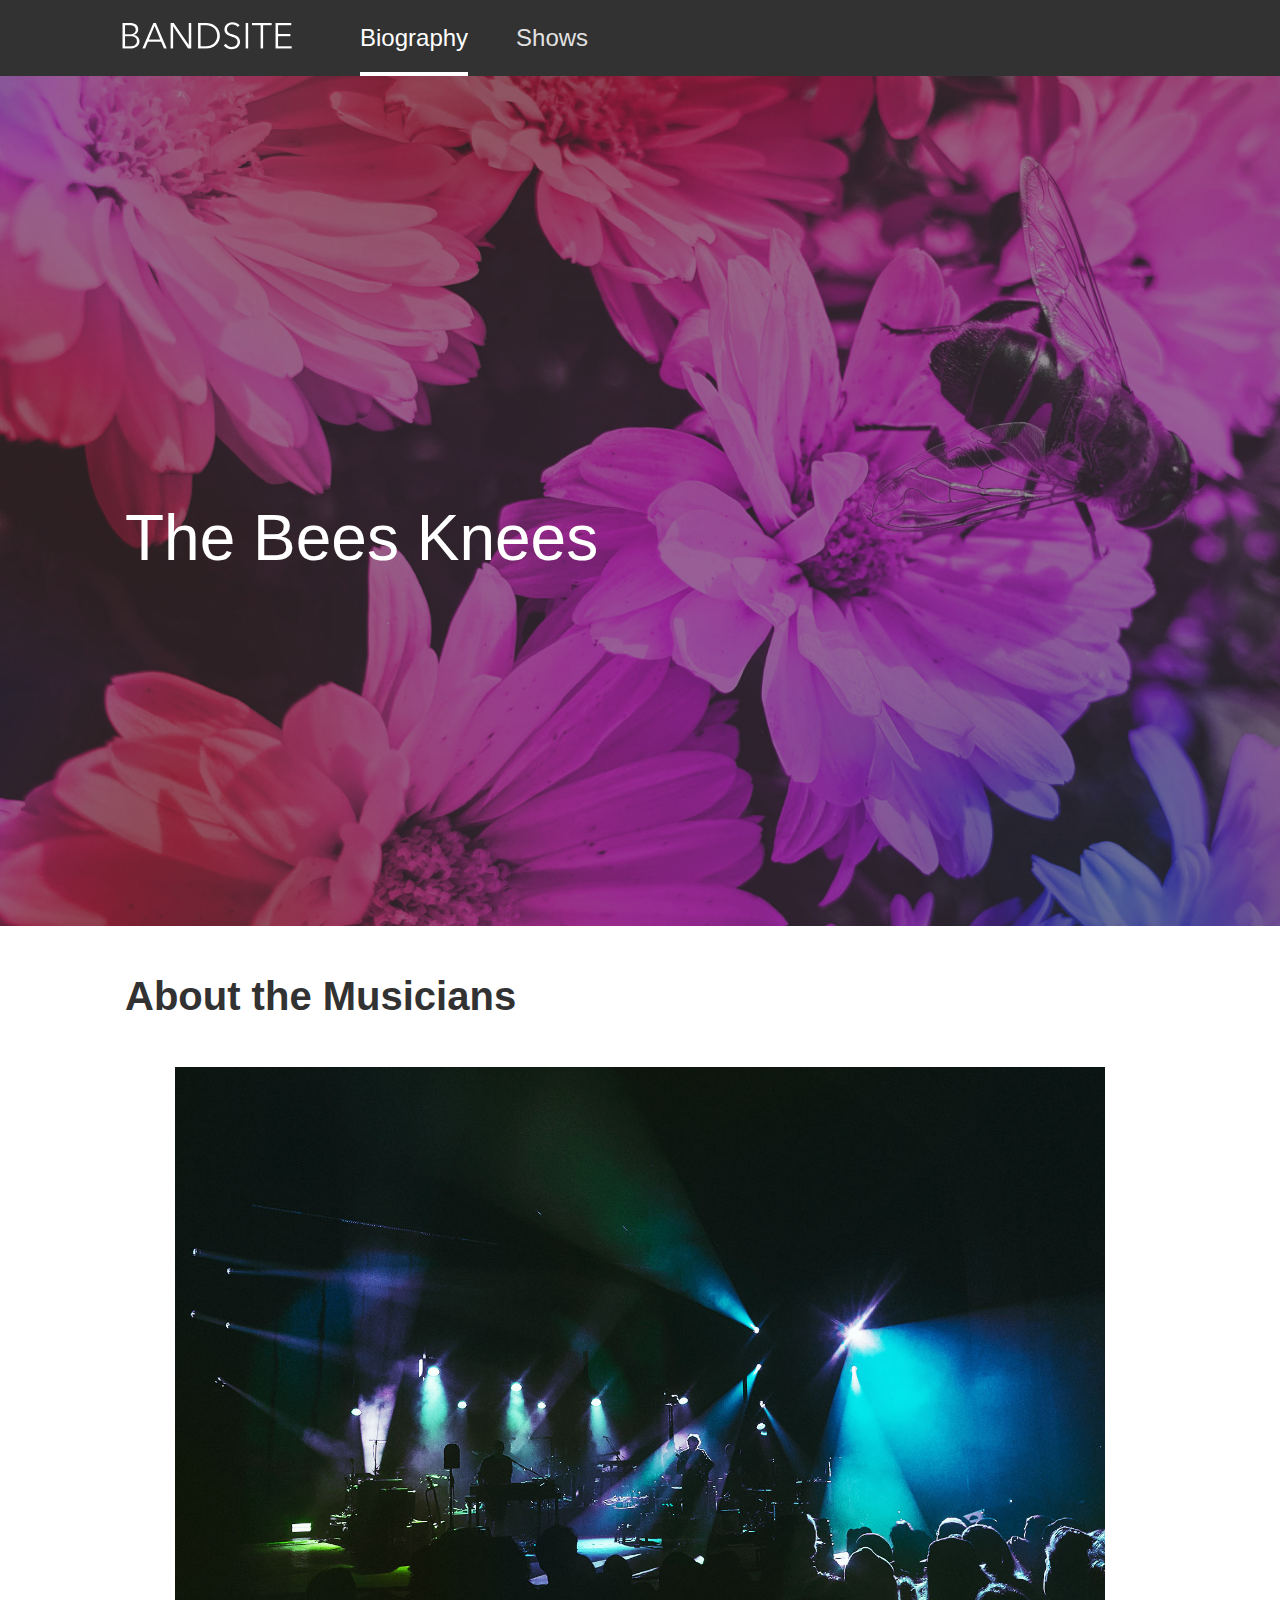
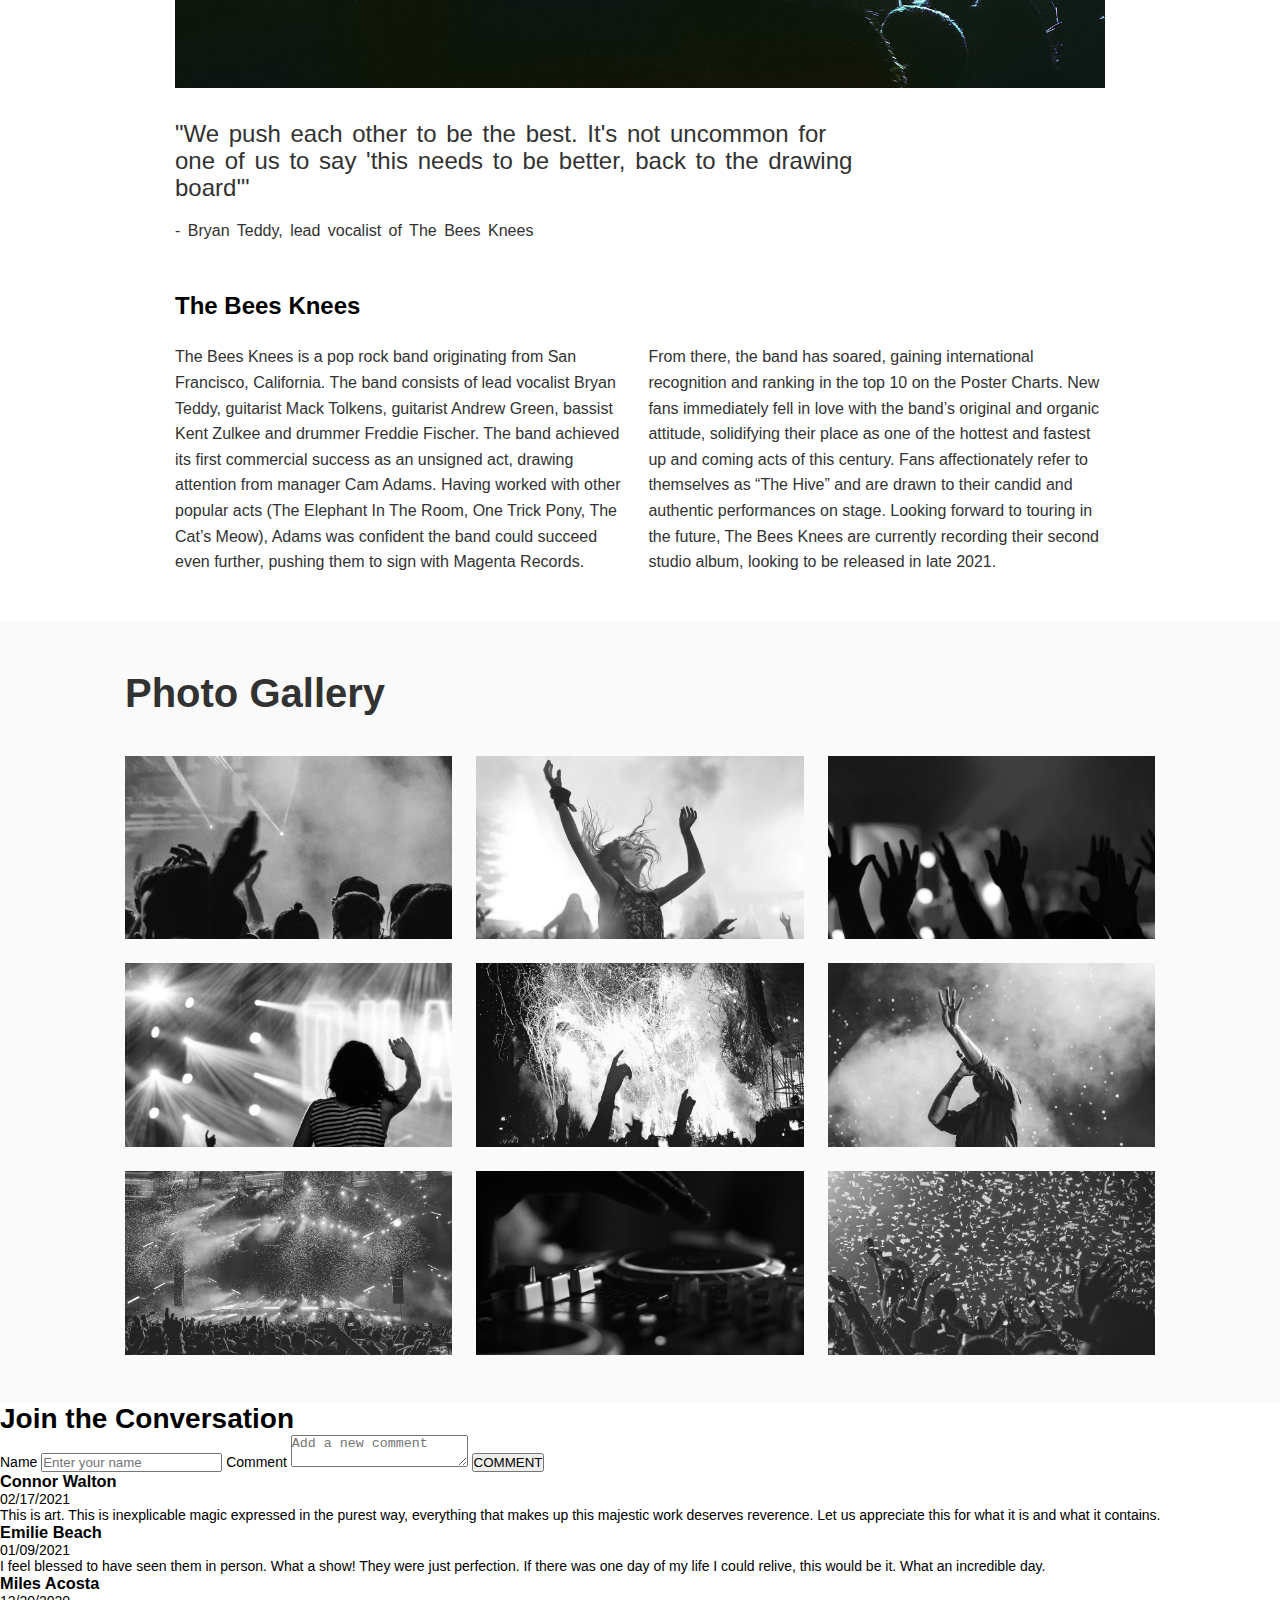
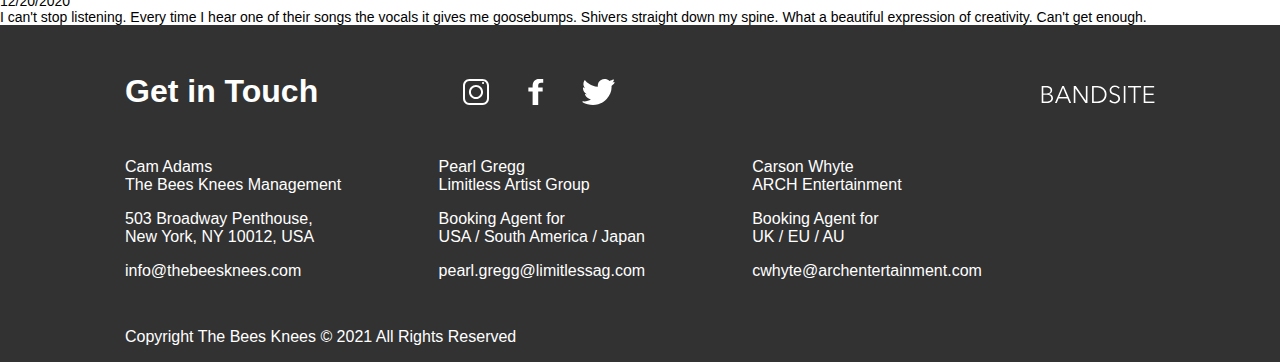
<file: index.html>
<!DOCTYPE html>
<html lang="en">
    <head>
        <meta charset="UTF-8" />
        <meta name="viewport" content="width=device-width, initial-scale=1.0" />
        <link rel="stylesheet" href="./styles/bio.css"/>
        <title>Bandsite Sprint 1</title>
        <!-- {"api_key":"0aa3eadd-1a51-4db3-829f-e94f64e63d8d"} -->
    </head>

    <body>
        <nav class="nav">
            <div class="nav__logo">
                <a href="./index.html" class="nav__logo__item"><img src="./assets/logo/logo-bandsite.svg" alt="logo-bandsite"></a>
            </div>
            <div class="nav__bar">
                <a href="./index.html" class="nav__bar__current">
                    <p>Biography</p>
                </a>
                <a href="./pages/shows.html" class="nav__bar__idle">
                    <p>Shows</p>
                </a>
            </div>
        </nav>

        <hero class="hero">
            <img src="./assets/images/hero-bio.jpg" alt="hero-bio" class="hero__image">
            <div class="hero__overlay"></div>
            <div class="hero__heading">The Bees Knees</div>
        </hero>

        <section class="about">
            <h1 class="about__heading">About the Musicians</h1>
            <div class="about__container">
                <div class="about__container__content">
                    <div class="about__container__content__image">
                        <img src="./assets/images/band.jpg" alt="band" class="about__container__content__image__item">
                    </div>
                    <div class="about__container__content__quote">
                        <p>"We push each other to be the best. It's not uncommon for one of us to say 'this needs to be better, back to the drawing board'"</p>
                        <p class="about__container__content__bryan">- Bryan Teddy, lead vocalist of The Bees Knees</p>
                    </div>
                    <h3 class="about__container__content__header">The Bees Knees</h3>
                    <div class="about__container__content__bio">
                        <p>The Bees Knees is a pop rock band originating from San Francisco, California. The band consists of lead vocalist Bryan Teddy, guitarist Mack Tolkens, guitarist Andrew Green, bassist Kent Zulkee and drummer Freddie Fischer. The band achieved its first commercial success as an unsigned act, drawing attention from manager Cam Adams. Having worked with other popular acts (The Elephant In The Room, One Trick Pony, The Cat’s Meow), Adams was confident the band could succeed even further, pushing them to sign with Magenta Records.</p>
                        <p>From there, the band has soared, gaining international recognition and ranking in the top 10 on the Poster Charts. New fans immediately fell in love with the band’s original and organic attitude, solidifying their place as one of the hottest and fastest up and coming acts of this century. Fans affectionately refer to themselves as “The Hive” and are drawn to their candid and authentic performances on stage. Looking forward to touring in the future, The Bees Knees are currently recording their second studio album, looking to be released in late 2021.</p>
                    </div>
                </div>
            </div>
        </section>

        <section class="gallery">
            <h1 class="gallery__heading">Photo Gallery</h1>
            <div class="gallery__grid-container">
                <div class="gallery__grid-container__grid">
                    <div class="gallery__grid-container__grid__item"><img src="./assets/images/photo-gallery-1.jpg" alt="photo-gallery-1"></div>
                    <div class="gallery__grid-container__grid__item"><img src="./assets/images/photo-gallery-2.jpg" alt="photo-gallery-2"></div>
                    <div class="gallery__grid-container__grid__item"><img src="./assets/images/photo-gallery-3.jpg" alt="photo-gallery-3"></div>
                    <div class="gallery__grid-container__grid__item"><img src="./assets/images/photo-gallery-4.jpg" alt="photo-gallery-4"></div>
                    <div class="gallery__grid-container__grid__item"><img src="./assets/images/photo-gallery-5.jpg" alt="photo-gallery-5"></div>
                    <div class="gallery__grid-container__grid__item"><img src="./assets/images/photo-gallery-6.jpg" alt="photo-gallery-6"></div>
                    <div class="gallery__grid-container__grid__item"><img src="./assets/images/photo-gallery-7.jpg" alt="photo-gallery-7"></div>
                    <div class="gallery__grid-container__grid__item"><img src="./assets/images/photo-gallery-8.jpg" alt="photo-gallery-8"></div>
                    <div class="gallery__grid-container__grid__item"><img src="./assets/images/photo-gallery-9.jpg" alt="photo-gallery-9"></div>
                </div>
            </div>
        </section>

        <section class="comments">
            <h1 class="comments__heading">Join the Conversation</h1>
            <div class="comments__container">
                <div class="comments__container__form">
                    <form id="commentsForm" class="commentsForm">
                        <label for="name">Name
                            <input type="text" name="name" placeholder="Enter your name"/>
                        </label>
                        <label for="comment">Comment
                            <textarea name="comment" placeholder="Add a new comment"></textarea>
                        </label>
                        <button type="submit">COMMENT</button>
                    </form>
                    <ul id="commentsList" class="commentsList"></ul>
                </div>
            </div>
        </section>   


        <footer class="footer">
            <div class="footer__container">
                <h1 class="footer__container__heading">Get in Touch</h1>
                <div class="footer__container__icons">
                    <img src="./assets/icons/svg/icon-instagram.svg" alt="icon-instagram" class="footer__container__icons__icon">
                    <img src="./assets/icons/svg/icon-facebook.svg" alt="icon-facebook" class="footer__container__icons__icon">
                    <img src="./assets/icons/svg/icon-twitter.svg" alt="icon-twitter" class="footer__container__icons__icon">
                </div>
            </div>
            <div class="footer__contact">
                <div class="footer__contact__container">
                    <div class="footer__contact__container__heading">
                        <p>Cam Adams</p>
                        <p>The Bees Knees Management</p>
                    </div>
                    <div class="footer__contact__container__address">
                        <p>503 Broadway Penthouse,</p>
                        <p>New York, NY 10012, USA</p>
                    </div>
                    <div class="footer__contact__container__email">
                        <a href="mailto:info@thebeesknees.com">info@thebeesknees.com</a>
                    </div>
                </div>
                <div class="footer__contact__container">
                    <div class="footer__contact__container__heading">
                        <p>Pearl Gregg</p>
                        <p>Limitless Artist Group</p>
                    </div>
                    <div class="footer__contact__container__address">
                        <p>Booking Agent for</p>
                        <p>USA / South America / Japan</p>
                    </div>
                    <div class="footer__contact__container__email">
                        <a href="mailto:pearl.gregg@limitlessag.com">pearl.gregg@limitlessag.com</a>
                    </div>
                </div>
                <div class="footer__contact__container">
                    <div class="footer__contact__container__heading">
                        <p>Carson Whyte</p>
                        <p>ARCH Entertainment</p>
                    </div>
                    <div class="footer__contact__container__address">
                        <p>Booking Agent for</p>
                        <p>UK / EU / AU</p>
                    </div>
                    <div class="footer__contact__container__email">
                        <a href="mailto:cwhyte@archentertainment.com">cwhyte@archentertainment.com</a>
                    </div>
                </div>
            </div>
            <div class="footer__logo">
                <a href="./index.html"><img src="./assets/logo/logo-bandsite.svg" alt="logo-bandsite" class="footer__logo__item"></a>
            </div>
            <div class="footer__copyright">
                <p>Copyright The Bees Knees © 2021 All Rights Reserved</p>
            </div>
        </footer>
        <script src="./scripts/index-page.js"></script>
    </body>
</html>
</file>
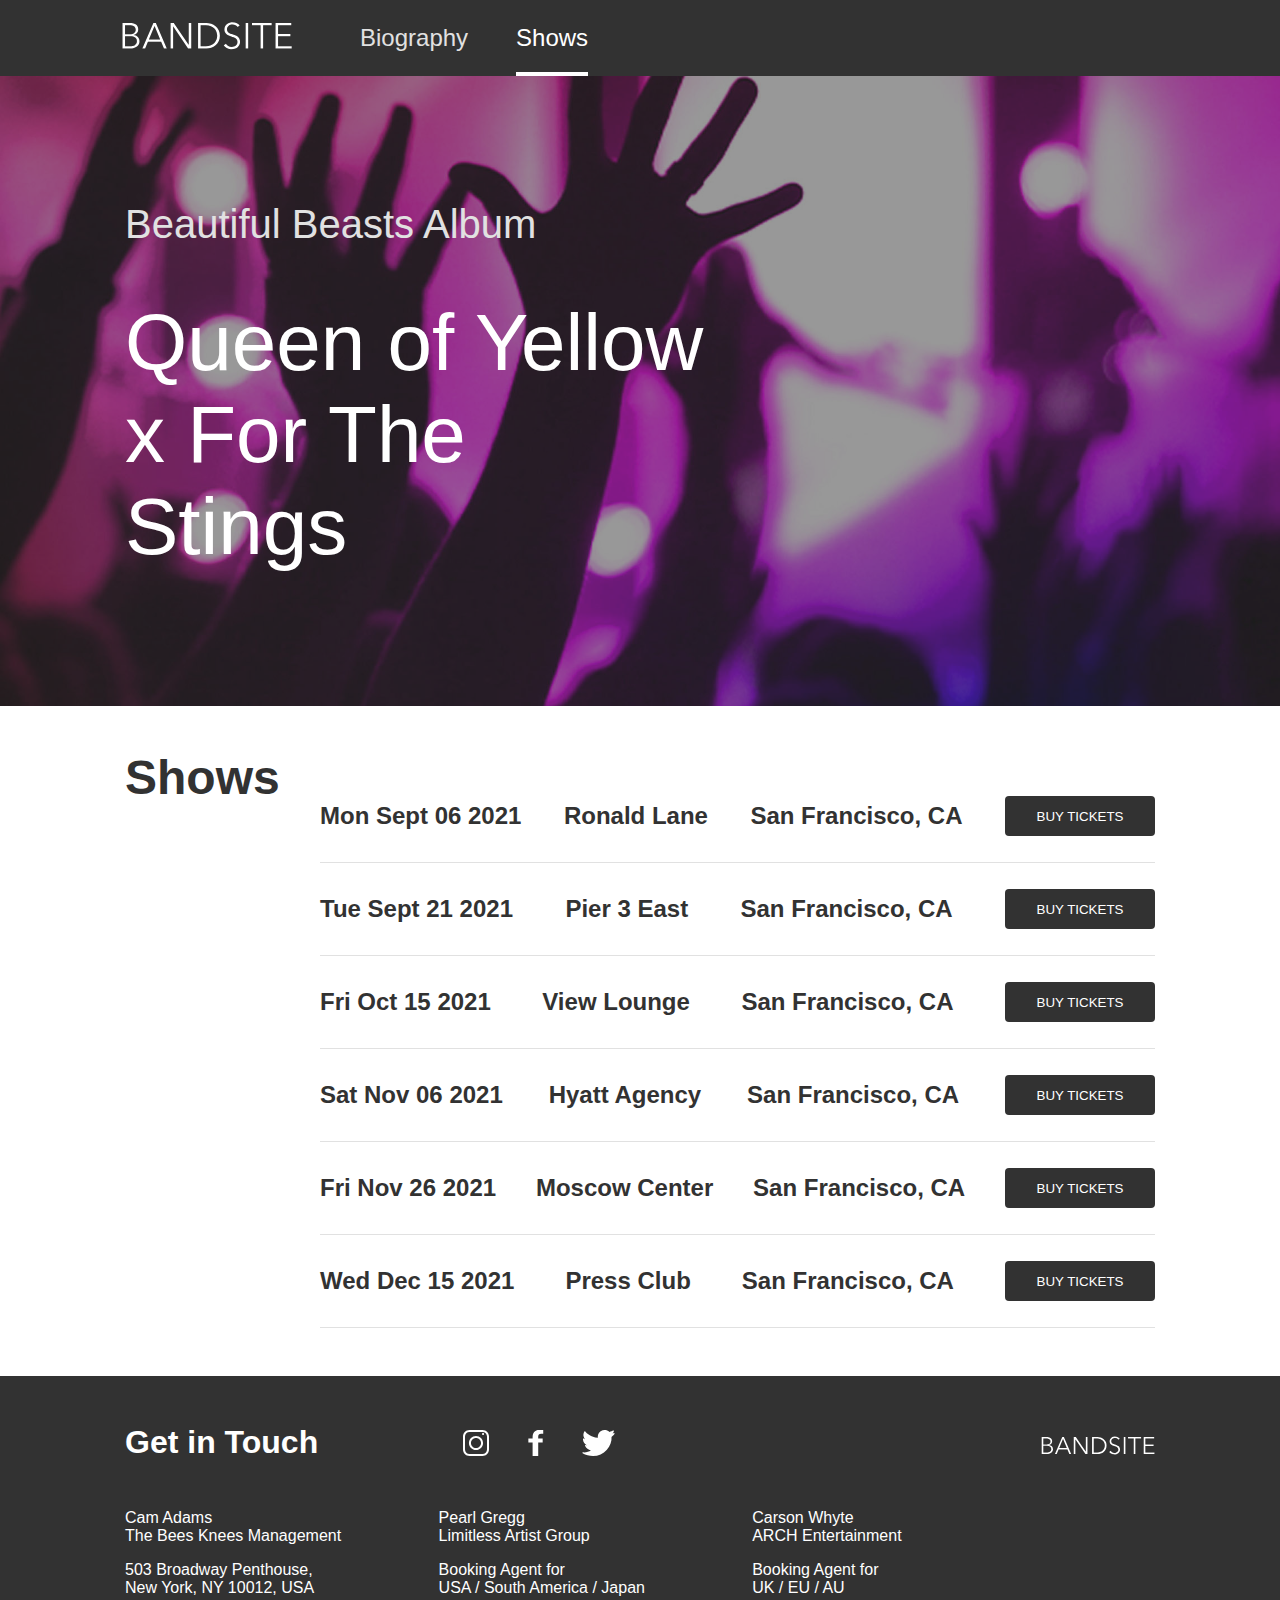
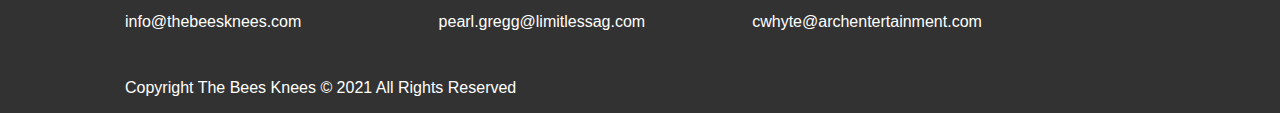
<file: pages/shows.html>
<!DOCTYPE html>
<html lang="en">
    <head>
        <meta charset="UTF-8" />
        <meta name="viewport" content="width=device-width, initial-scale=1.0" />
        <link rel="stylesheet" href="/styles/shows.css"/>
        <title>Bandsite Sprint 1 - Shows</title>
    </head>

    <body>
        <nav class="nav">
            <div class="nav__logo">
                <a href="./index.html" class="nav__logo__item"><img src="/assets/logo/logo-bandsite.svg" alt="logo-bandsite"></a>
            </div>
            <div class="nav__bar">
                <a href="/index.html" class="nav__bar__idle">
                    <p>Biography</p>
                </a>
                <a href="./shows.html" class="nav__bar__current">
                    <p>Shows</p>
                </a>
                </div>
            </div>
        </nav>

        <hero class="hero">
            <img src="/assets/images/hero-shows.jpg" alt="hero-shows" class="hero__image">
            <div class="hero__overlay"></div>
            <div class="hero__text">Beautiful Beasts Album</div>
            <div class="hero__heading">Queen of Yellow x For The Stings</div>
            <div class="hero__song">
                <iframe width="100%" height="100" scrolling="no" frameborder="no" allow="autoplay"
                src="https://w.soundcloud.com/player/?url=https%3A//api.soundcloud.com/tracks/1109675056&amp;color=323232&show_playcount=false&show_artwork=true&auto_play=false">
                </iframe>
            </div>
        </hero>

        <main class="main">
            <h1 class="main__heading">Shows</h1>
            <div class="main__container">
            </div>
        </main>

        <footer class="footer">
            <div class="footer__container">
                <h1 class="footer__container__heading">Get in Touch</h1>
                <div class="footer__container__icons">
                    <img src="/assets/icons/svg/icon-instagram.svg" alt="icon-instagram" class="footer__container__icons__icon">
                    <img src="/assets/icons/svg/icon-facebook.svg" alt="icon-facebook" class="footer__container__icons__icon">
                    <img src="/assets/icons/svg/icon-twitter.svg" alt="icon-twitter" class="footer__container__icons__icon">
                </div>
            </div>
            <div class="footer__contact">
                <div class="footer__contact__container">
                    <div class="footer__contact__container__heading">
                        <p>Cam Adams</p>
                        <p>The Bees Knees Management</p>
                    </div>
                    <div class="footer__contact__container__address">
                        <p>503 Broadway Penthouse,</p>
                        <p>New York, NY 10012, USA</p>
                    </div>
                    <div class="footer__contact__container__email">
                        <a href="mailto:info@thebeesknees.com">info@thebeesknees.com</a>
                    </div>
                </div>
                <div class="footer__contact__container">
                    <div class="footer__contact__container__heading">
                        <p>Pearl Gregg</p>
                        <p>Limitless Artist Group</p>
                    </div>
                    <div class="footer__contact__container__address">
                        <p>Booking Agent for</p>
                        <p>USA / South America / Japan</p>
                    </div>
                    <div class="footer__contact__container__email">
                        <a href="mailto:pearl.gregg@limitlessag.com">pearl.gregg@limitlessag.com</a>
                    </div>
                </div>
                <div class="footer__contact__container">
                    <div class="footer__contact__container__heading">
                        <p>Carson Whyte</p>
                        <p>ARCH Entertainment</p>
                    </div>
                    <div class="footer__contact__container__address">
                        <p>Booking Agent for</p>
                        <p>UK / EU / AU</p>
                    </div>
                    <div class="footer__contact__container__email">
                        <a href="mailto:cwhyte@archentertainment.com">cwhyte@archentertainment.com</a>
                    </div>
                </div>
            </div>
            <div class="footer__logo">
                <a href="./index.html"><img src="/assets/logo/logo-bandsite.svg" alt="logo-bandsite" class="footer__logo__item"></a>
            </div>
            <div class="footer__copyright">
                <p>Copyright The Bees Knees © 2021 All Rights Reserved</p>
            </div>
        </footer>
        <script src="/scripts/build-shows-page.js"></script>
    </body>
</file>
<file: styles/bio.css>
* {
  margin: 0;
  padding: 0;
  box-sizing: border-box;
}

body {
  width: 100%;
  min-height: 100vh;
  font-family: "Franklin Gothic Medium", "Arial Narrow", Arial, sans-serif;
  font-size: 14px;
}

.nav {
  width: 100%;
  background-color: #323232;
  display: flex;
  padding-top: 24px;
}
@media (max-width: 767px) {
  .nav {
    flex-direction: column;
  }
}
@media (min-width: 768px) and (max-width: 1279px) {
  .nav {
    flex-direction: row;
    align-items: baseline;
    padding-left: 100px;
  }
}
@media (min-width: 1280px) {
  .nav {
    flex-direction: row;
    align-items: baseline;
    padding-left: 150px;
  }
}
.nav__logo {
  display: flex;
}
@media (max-width: 767px) {
  .nav__logo {
    justify-content: center;
    margin: 24px 0;
  }
}
@media (min-width: 768px) and (max-width: 1279px) {
  .nav__logo {
    height: auto;
  }
}
@media (min-width: 1280px) {
  .nav__logo {
    height: auto;
  }
}
.nav__logo__item {
  transform: scale(1.5);
}
.nav__bar {
  display: flex;
  width: 100%;
}
@media (min-width: 768px) and (max-width: 1279px) {
  .nav__bar {
    gap: 3rem;
    margin-left: 6rem;
  }
}
@media (min-width: 1280px) {
  .nav__bar {
    gap: 3rem;
    margin-left: 6rem;
  }
}
.nav__bar__current {
  color: #FFFFFF;
  text-align: center;
  padding-bottom: 20px;
  border-bottom: 4px solid #FFFFFF;
  font-size: 1.2rem;
}
@media (max-width: 767px) {
  .nav__bar__current {
    width: 50%;
  }
}
@media (min-width: 768px) and (max-width: 1279px) {
  .nav__bar__current {
    width: auto;
  }
}
@media (min-width: 1280px) {
  .nav__bar__current {
    width: auto;
    font-size: 1.5rem;
  }
}
.nav__bar__idle {
  color: #e1e1e1;
  text-align: center;
  padding-bottom: 20px;
  transition: all 0.1s ease;
  font-size: 1.2rem;
}
@media (max-width: 767px) {
  .nav__bar__idle {
    width: 50%;
  }
}
@media (min-width: 768px) and (max-width: 1279px) {
  .nav__bar__idle {
    width: auto;
  }
}
@media (min-width: 1280px) {
  .nav__bar__idle {
    width: auto;
    font-size: 1.5rem;
  }
}
.nav__bar__idle:hover {
  color: #FFFFFF;
  border-bottom: 4px solid #FFFFFF;
}
.nav__bar a {
  text-decoration: none;
}

.hero {
  display: flex;
  width: 100%;
  overflow: hidden;
  position: relative;
}
@media (max-width: 767px) {
  .hero {
    min-height: 50vh;
  }
}
@media (min-width: 768px) and (max-width: 1279px) {
  .hero {
    min-height: 70vh;
  }
}
@media (min-width: 1280px) {
  .hero {
    min-height: 90vh;
  }
}
.hero__image {
  width: 100%;
  height: auto;
  -o-object-fit: cover;
     object-fit: cover;
  justify-content: center;
}
.hero__overlay {
  position: absolute;
  top: 0;
  left: 0;
  width: 100%;
  height: 100%;
  background: rgb(50, 50, 50);
  opacity: 0.5;
}
.hero__heading {
  position: absolute;
  top: 50%;
  color: #FFFFFF;
}
@media (max-width: 767px) {
  .hero__heading {
    left: 1rem;
    font-size: 2.5rem;
  }
}
@media (min-width: 768px) and (max-width: 1279px) {
  .hero__heading {
    left: 70px;
    font-size: 3rem;
  }
}
@media (min-width: 1280px) {
  .hero__heading {
    left: 125px;
    font-size: 4rem;
  }
}

.about {
  width: 100%;
  height: auto;
}
.about__heading {
  color: #323232;
  margin: 24px 0 0 1rem;
  font-size: 2rem;
}
@media (max-width: 767px) {
  .about__heading {
    margin: 24px 0 0 1rem;
    font-size: 2rem;
  }
}
@media (min-width: 768px) and (max-width: 1279px) {
  .about__heading {
    margin: 36px 0 0 70px;
    font-size: 2.5rem;
  }
}
@media (min-width: 1280px) {
  .about__heading {
    margin: 48px 0 0 125px;
    font-size: 2.5rem;
  }
}
.about__container {
  width: 100%;
  display: flex;
  justify-content: center;
}
.about__container__content {
  display: flex;
  flex-direction: column;
  margin: 1rem;
}
@media (max-width: 767px) {
  .about__container__content {
    margin: 1rem;
  }
}
@media (min-width: 768px) and (max-width: 1279px) {
  .about__container__content {
    margin: 36px 100px;
  }
}
@media (min-width: 1280px) {
  .about__container__content {
    margin: 48px 175px;
  }
}
.about__container__content__image {
  display: flex;
  min-height: 30vh;
  overflow: hidden;
  justify-content: center;
  align-items: center;
}
.about__container__content__image__item {
  width: 100%;
  -o-object-fit: cover;
     object-fit: cover;
}
.about__container__content__quote {
  margin-top: 1rem;
  color: #323232;
  line-height: 1.5rem;
  font-size: 1.2rem;
}
@media (min-width: 1280px) {
  .about__container__content__quote {
    width: 75%;
    margin-top: 2rem;
    font-size: 1.5rem;
    word-spacing: 3px;
    line-height: 1.7rem;
  }
}
@media (min-width: 1400px) {
  .about__container__content__quote {
    font-size: 2rem;
  }
}
@media (max-width: 767px) {
  .about__container__content__bryan {
    margin: 1rem 0;
  }
}
@media (min-width: 768px) and (max-width: 1279px) {
  .about__container__content__bryan {
    margin: 1rem 0 2rem 0;
    font-size: 1rem;
  }
}
@media (min-width: 1280px) {
  .about__container__content__bryan {
    margin: 1rem 0 3rem;
    font-size: 1rem;
  }
}
@media (min-width: 1400px) {
  .about__container__content__bryan {
    font-size: 1.5rem;
  }
}
.about__container__content__header {
  font-size: 1.5rem;
}
@media (max-width: 767px) {
  .about__container__content__header {
    margin-bottom: 0.5rem;
  }
}
@media (min-width: 768px) and (max-width: 1279px) {
  .about__container__content__header {
    margin-bottom: 1rem;
  }
}
@media (min-width: 1280px) {
  .about__container__content__header {
    margin-bottom: 1.5rem;
  }
}
@media (min-width: 1400px) {
  .about__container__content__header {
    font-size: 2.5rem;
  }
}
.about__container__content__bio {
  color: #323232;
  display: flex;
  gap: 1rem;
  line-height: 1.6rem;
  font-size: 1rem;
}
@media (max-width: 767px) {
  .about__container__content__bio {
    flex-direction: column;
  }
}
@media (min-width: 768px) and (max-width: 1279px) {
  .about__container__content__bio {
    flex-direction: row;
  }
}
@media (min-width: 1280px) {
  .about__container__content__bio {
    flex-direction: row;
  }
}
@media (min-width: 1400px) {
  .about__container__content__bio {
    font-size: 1.5rem;
    line-height: 2rem;
  }
}

.gallery {
  width: 100%;
  height: auto;
  background-color: #fafafa;
}
@media (max-width: 767px) {
  .gallery {
    padding: 24px 1rem 1rem 1rem;
  }
}
@media (min-width: 768px) and (max-width: 1279px) {
  .gallery {
    padding: 36px 70px;
  }
}
@media (min-width: 1280px) {
  .gallery {
    padding: 48px 125px;
  }
}
.gallery__heading {
  color: #323232;
  font-size: 2rem;
}
@media (max-width: 767px) {
  .gallery__heading {
    margin-bottom: 1rem;
  }
}
@media (min-width: 768px) and (max-width: 1279px) {
  .gallery__heading {
    margin-bottom: 2rem;
  }
}
@media (min-width: 1280px) {
  .gallery__heading {
    margin-bottom: 2.5rem;
    font-size: 2.5rem;
  }
}
.gallery__grid-container {
  display: flex;
  width: 100%;
  justify-content: center;
}
.gallery__grid-container__grid {
  display: grid;
  gap: 1.5rem;
}
@media (max-width: 767px) {
  .gallery__grid-container__grid {
    grid-template-columns: repeat(1, 1fr);
    grid-template-rows: repeat(1, 1fr);
  }
}
@media (min-width: 768px) and (max-width: 1279px) {
  .gallery__grid-container__grid {
    grid-template-columns: repeat(3, 1fr);
    grid-template-rows: repeat(3, 1fr);
  }
}
@media (min-width: 1280px) {
  .gallery__grid-container__grid {
    grid-template-columns: repeat(3, 1fr);
    grid-template-rows: repeat(3, 1fr);
  }
}
.gallery__grid-container__grid__item {
  width: 100%;
  height: auto;
}
.gallery__grid-container__grid__item img {
  width: 100%;
  height: auto;
  display: block;
  filter: grayscale(100%);
  transition: all 0.3s ease;
}
@media (max-width: 767px) {
  .gallery__grid-container__grid__item img:hover {
    filter: grayscale(0);
    scale: 1.05;
  }
}
@media (min-width: 768px) and (max-width: 1279px) {
  .gallery__grid-container__grid__item img:hover {
    filter: grayscale(0);
    scale: 1.2;
  }
}
@media (min-width: 1280px) {
  .gallery__grid-container__grid__item img:hover {
    filter: grayscale(0);
    scale: 1.2;
  }
}

.footer {
  width: 100%;
  height: auto;
  background-color: #323232;
  padding: 24px 1rem 1rem 1rem;
  position: relative;
}
@media (max-width: 767px) {
  .footer {
    padding: 24px 1rem 1rem 1rem;
  }
}
@media (min-width: 768px) and (max-width: 1279px) {
  .footer {
    padding: 36px 70px 1rem;
  }
}
@media (min-width: 1280px) {
  .footer {
    padding: 48px 125px 1rem;
  }
}
.footer__container {
  display: flex;
}
@media (max-width: 767px) {
  .footer__container {
    flex-direction: column;
    gap: 1rem;
  }
}
@media (min-width: 768px) and (max-width: 1279px) {
  .footer__container {
    flex-direction: row;
    align-items: baseline;
    gap: 3rem;
  }
}
@media (min-width: 1280px) {
  .footer__container {
    flex-direction: row;
    align-items: baseline;
    gap: 11vw;
  }
}
.footer__container__heading {
  color: #FFFFFF;
  font-size: 2rem;
}
.footer__container__icons {
  min-width: 5vw;
}
.footer__container__icons__icon {
  transform: scale(1.3);
  padding: 0 30px 0 10px;
}
.footer__contact {
  margin-top: 1rem;
  display: flex;
  flex-direction: column;
  color: #FFFFFF;
  font-size: 1rem;
  gap: 3vh;
}
@media (max-width: 767px) {
  .footer__contact {
    margin-top: 1rem;
    flex-direction: column;
    font-size: 1rem;
    gap: 3vh;
  }
}
@media (min-width: 768px) and (max-width: 1279px) {
  .footer__contact {
    margin-top: 3rem;
    flex-direction: row;
    font-size: 0.9rem;
    gap: 4vw;
  }
}
@media (min-width: 1280px) {
  .footer__contact {
    margin-top: 3rem;
    flex-direction: row;
    gap: 4.5vw;
  }
}
.footer__contact__container {
  min-width: 20vw;
}
.footer__contact__container__heading {
  padding-bottom: 1rem;
}
@media (max-width: 767px) {
  .footer__contact__container__heading {
    font-weight: 600;
  }
}
.footer__contact__container__address {
  padding-bottom: 1rem;
}
.footer__contact__container__email a {
  text-decoration: none;
  color: #FFFFFF;
}
.footer__logo {
  position: absolute;
  bottom: 40px;
}
@media (max-width: 767px) {
  .footer__logo {
    bottom: 40px;
  }
}
@media (min-width: 768px) and (max-width: 1279px) {
  .footer__logo {
    top: 55px;
    right: 70px;
  }
}
@media (min-width: 1280px) {
  .footer__logo {
    top: 60px;
    right: 125px;
  }
}
.footer__copyright {
  margin-top: 4rem;
  color: #FFFFFF;
  font-size: 0.7rem;
}
@media (max-width: 767px) {
  .footer__copyright {
    font-size: 0.7rem;
    margin-top: 4rem;
  }
}
@media (min-width: 768px) and (max-width: 1279px) {
  .footer__copyright {
    font-size: 1rem;
    margin-top: 3rem;
  }
}
@media (min-width: 1280px) {
  .footer__copyright {
    font-size: 1rem;
    margin-top: 3rem;
  }
}/*# sourceMappingURL=bio.css.map */
</file>
<file: styles/shows.css>
* {
  margin: 0;
  padding: 0;
  box-sizing: border-box;
}

body {
  width: 100%;
  min-height: 100vh;
  font-family: "Franklin Gothic Medium", "Arial Narrow", Arial, sans-serif;
  font-size: 14px;
}

.nav {
  width: 100%;
  background-color: #323232;
  display: flex;
  padding-top: 24px;
}
@media (max-width: 767px) {
  .nav {
    flex-direction: column;
  }
}
@media (min-width: 768px) and (max-width: 1279px) {
  .nav {
    flex-direction: row;
    align-items: baseline;
    padding-left: 100px;
  }
}
@media (min-width: 1280px) {
  .nav {
    flex-direction: row;
    align-items: baseline;
    padding-left: 150px;
  }
}
.nav__logo {
  display: flex;
}
@media (max-width: 767px) {
  .nav__logo {
    justify-content: center;
    margin: 24px 0;
  }
}
@media (min-width: 768px) and (max-width: 1279px) {
  .nav__logo {
    height: auto;
  }
}
@media (min-width: 1280px) {
  .nav__logo {
    height: auto;
  }
}
.nav__logo__item {
  transform: scale(1.5);
}
.nav__bar {
  display: flex;
  width: 100%;
}
@media (min-width: 768px) and (max-width: 1279px) {
  .nav__bar {
    gap: 3rem;
    margin-left: 6rem;
  }
}
@media (min-width: 1280px) {
  .nav__bar {
    gap: 3rem;
    margin-left: 6rem;
  }
}
.nav__bar__current {
  color: #FFFFFF;
  text-align: center;
  padding-bottom: 20px;
  border-bottom: 4px solid #FFFFFF;
  font-size: 1.2rem;
}
@media (max-width: 767px) {
  .nav__bar__current {
    width: 50%;
  }
}
@media (min-width: 768px) and (max-width: 1279px) {
  .nav__bar__current {
    width: auto;
  }
}
@media (min-width: 1280px) {
  .nav__bar__current {
    width: auto;
    font-size: 1.5rem;
  }
}
.nav__bar__idle {
  color: #e1e1e1;
  text-align: center;
  padding-bottom: 20px;
  transition: all 0.1s ease;
  font-size: 1.2rem;
}
@media (max-width: 767px) {
  .nav__bar__idle {
    width: 50%;
  }
}
@media (min-width: 768px) and (max-width: 1279px) {
  .nav__bar__idle {
    width: auto;
  }
}
@media (min-width: 1280px) {
  .nav__bar__idle {
    width: auto;
    font-size: 1.5rem;
  }
}
.nav__bar__idle:hover {
  color: #FFFFFF;
  border-bottom: 4px solid #FFFFFF;
}
.nav__bar a {
  text-decoration: none;
}

.hero {
  display: flex;
  width: 100%;
  overflow: hidden;
  position: relative;
}
@media (max-width: 767px) {
  .hero {
    max-height: 90vh;
  }
}
@media (min-width: 768px) and (max-width: 1279px) {
  .hero {
    max-height: 90vh;
  }
}
@media (min-width: 1280px) {
  .hero {
    max-height: 70vh;
  }
}
.hero__image {
  width: 100%;
  height: auto;
  -o-object-fit: cover;
     object-fit: cover;
  justify-content: center;
}
.hero__overlay {
  position: absolute;
  top: 0;
  left: 0;
  width: 100%;
  height: 100%;
  background: rgb(50, 50, 50);
  opacity: 0.5;
}
.hero__text {
  position: absolute;
  color: #e1e1e1;
}
@media (max-width: 767px) {
  .hero__text {
    top: 10%;
    left: 1rem;
    font-size: 1.2rem;
  }
}
@media (min-width: 768px) and (max-width: 1279px) {
  .hero__text {
    top: 10%;
    left: 70px;
    font-size: 1.5rem;
  }
}
@media (min-width: 1280px) {
  .hero__text {
    top: 20%;
    left: 125px;
    font-size: 2.5rem;
  }
}
.hero__heading {
  position: absolute;
  color: #FFFFFF;
}
@media (max-width: 767px) {
  .hero__heading {
    top: 30%;
    left: 1rem;
    font-size: 2rem;
    margin-right: 1rem;
  }
}
@media (min-width: 768px) and (max-width: 1279px) {
  .hero__heading {
    top: 20%;
    left: 70px;
    font-size: 4rem;
    margin-right: 10rem;
  }
}
@media (min-width: 1280px) {
  .hero__heading {
    top: 35%;
    left: 125px;
    font-size: 5rem;
    margin-right: 45%;
  }
}
.hero__song {
  position: absolute;
}
@media (max-width: 767px) {
  .hero__song {
    top: 60%;
    left: 1rem;
    margin-right: 1rem;
    height: 100;
    width: 75%;
  }
}
@media (min-width: 768px) and (max-width: 1279px) {
  .hero__song {
    top: 55%;
    left: 70px;
    width: 50%;
    height: 100px;
  }
}
@media (min-width: 1280px) {
  .hero__song {
    top: 40%;
    left: 60%;
    height: 200px;
    width: 35%;
  }
}

.main {
  width: 100%;
  height: auto;
}
@media (min-width: 1280px) {
  .main {
    position: relative;
  }
}
.main__heading {
  color: #323232;
}
@media (max-width: 767px) {
  .main__heading {
    padding: 1.5rem 0 0 1rem;
    font-size: 2rem;
  }
}
@media (min-width: 768px) and (max-width: 1279px) {
  .main__heading {
    padding: 2rem 0 0 70px;
    font-size: 2.5rem;
  }
}
@media (min-width: 1280px) {
  .main__heading {
    position: absolute;
    font-size: 3rem;
    left: 125px;
    top: -20px;
  }
}
@media (max-width: 767px) {
  .main__container {
    margin: 0.5rem 1rem 1rem 1rem;
  }
}
@media (min-width: 768px) and (max-width: 1279px) {
  .main__container {
    margin: 1.5rem 70px 1rem 70px;
  }
}
@media (min-width: 1280px) {
  .main__container {
    margin: 4rem 125px 3rem 25%;
  }
}
.main__container__headings {
  display: flex;
  flex-direction: row;
}
.main__container__show:hover {
  background-color: #e1e1e1;
}
.main__container__show {
  border-bottom: 1px solid #e1e1e1;
  transition: all 0.2s ease;
}
@media (max-width: 767px) {
  .main__container__show {
    padding: 1rem 0 1rem 0;
  }
}
@media (min-width: 768px) and (max-width: 1279px) {
  .main__container__show {
    display: flex;
    justify-content: space-between;
  }
}
@media (min-width: 1280px) {
  .main__container__show {
    display: flex;
    justify-content: space-between;
  }
}
@media (max-width: 767px) {
  .main__container__show__section {
    padding-bottom: 1rem;
  }
}
.main__container__show__section__t {
  color: #AFAFAF;
  padding-bottom: 0.5rem;
}
@media (max-width: 767px) {
  .main__container__show__section__t {
    font-size: 1rem;
  }
}
@media (min-width: 768px) and (max-width: 1279px) {
  .main__container__show__section__t {
    display: none;
  }
}
@media (min-width: 1280px) {
  .main__container__show__section__t {
    display: none;
  }
}
.main__container__show__section__d {
  color: #AFAFAF;
}
@media (max-width: 767px) {
  .main__container__show__section__d {
    padding-bottom: 0.5rem;
    font-size: 1rem;
  }
}
@media (min-width: 768px) and (max-width: 1279px) {
  .main__container__show__section__d {
    padding-bottom: 0.5rem;
    font-size: 1.2rem;
  }
}
@media (min-width: 1280px) {
  .main__container__show__section__d {
    padding-bottom: 2rem;
    font-size: 1.5rem;
  }
}
.main__container__show__section__i {
  visibility: hidden;
}
@media (min-width: 768px) and (max-width: 1279px) {
  .main__container__show__section__i {
    padding-bottom: 30px;
  }
}
@media (min-width: 1280px) {
  .main__container__show__section__i {
    padding-bottom: 55px;
  }
}
.main__container__show__section__p {
  color: #323232;
}
@media (max-width: 767px) {
  .main__container__show__section__p {
    font-size: 1rem;
  }
}
@media (min-width: 768px) and (max-width: 1279px) {
  .main__container__show__section__p {
    font-size: 1.2rem;
    margin-top: 2rem;
    margin-bottom: 2rem;
    text-align: left;
  }
}
@media (min-width: 1280px) {
  .main__container__show__section__p {
    font-size: 1.5rem;
    margin-top: 2rem;
    margin-bottom: 2rem;
  }
}
.main__container__show__section__button {
  display: flex;
  align-items: center;
}
.main__container__show__section__button-top {
  display: flex;
  align-items: center;
  flex-direction: column;
}

.button {
  border-radius: 4px;
  background-color: #323232;
  color: #FFFFFF;
  padding: 0.5rem 0;
  border-color: #323232;
  border: none;
}
@media (max-width: 767px) {
  .button {
    width: 100%;
  }
}
@media (min-width: 768px) and (max-width: 1279px) {
  .button {
    width: 150px;
    height: 40px;
  }
}
@media (min-width: 1280px) {
  .button {
    width: 150px;
    height: 40px;
  }
}

.button:hover {
  background-color: #000000;
}

.footer {
  width: 100%;
  height: auto;
  background-color: #323232;
  padding: 24px 1rem 1rem 1rem;
  position: relative;
}
@media (max-width: 767px) {
  .footer {
    padding: 24px 1rem 1rem 1rem;
  }
}
@media (min-width: 768px) and (max-width: 1279px) {
  .footer {
    padding: 36px 70px 1rem;
  }
}
@media (min-width: 1280px) {
  .footer {
    padding: 48px 125px 1rem;
  }
}
.footer__container {
  display: flex;
}
@media (max-width: 767px) {
  .footer__container {
    flex-direction: column;
    gap: 1rem;
  }
}
@media (min-width: 768px) and (max-width: 1279px) {
  .footer__container {
    flex-direction: row;
    align-items: baseline;
    gap: 3rem;
  }
}
@media (min-width: 1280px) {
  .footer__container {
    flex-direction: row;
    align-items: baseline;
    gap: 11vw;
  }
}
.footer__container__heading {
  color: #FFFFFF;
  font-size: 2rem;
}
.footer__container__icons {
  min-width: 5vw;
}
.footer__container__icons__icon {
  transform: scale(1.3);
  padding: 0 30px 0 10px;
}
.footer__contact {
  margin-top: 1rem;
  display: flex;
  flex-direction: column;
  color: #FFFFFF;
  font-size: 1rem;
  gap: 3vh;
}
@media (max-width: 767px) {
  .footer__contact {
    margin-top: 1rem;
    flex-direction: column;
    font-size: 1rem;
    gap: 3vh;
  }
}
@media (min-width: 768px) and (max-width: 1279px) {
  .footer__contact {
    margin-top: 3rem;
    flex-direction: row;
    font-size: 0.9rem;
    gap: 4vw;
  }
}
@media (min-width: 1280px) {
  .footer__contact {
    margin-top: 3rem;
    flex-direction: row;
    gap: 4.5vw;
  }
}
.footer__contact__container {
  min-width: 20vw;
}
.footer__contact__container__heading {
  padding-bottom: 1rem;
}
@media (max-width: 767px) {
  .footer__contact__container__heading {
    font-weight: 600;
  }
}
.footer__contact__container__address {
  padding-bottom: 1rem;
}
.footer__contact__container__email a {
  text-decoration: none;
  color: #FFFFFF;
}
.footer__logo {
  position: absolute;
  bottom: 40px;
}
@media (max-width: 767px) {
  .footer__logo {
    bottom: 40px;
  }
}
@media (min-width: 768px) and (max-width: 1279px) {
  .footer__logo {
    top: 55px;
    right: 70px;
  }
}
@media (min-width: 1280px) {
  .footer__logo {
    top: 60px;
    right: 125px;
  }
}
.footer__copyright {
  margin-top: 4rem;
  color: #FFFFFF;
  font-size: 0.7rem;
}
@media (max-width: 767px) {
  .footer__copyright {
    font-size: 0.7rem;
    margin-top: 4rem;
  }
}
@media (min-width: 768px) and (max-width: 1279px) {
  .footer__copyright {
    font-size: 1rem;
    margin-top: 3rem;
  }
}
@media (min-width: 1280px) {
  .footer__copyright {
    font-size: 1rem;
    margin-top: 3rem;
  }
}/*# sourceMappingURL=shows.css.map */
</file>
